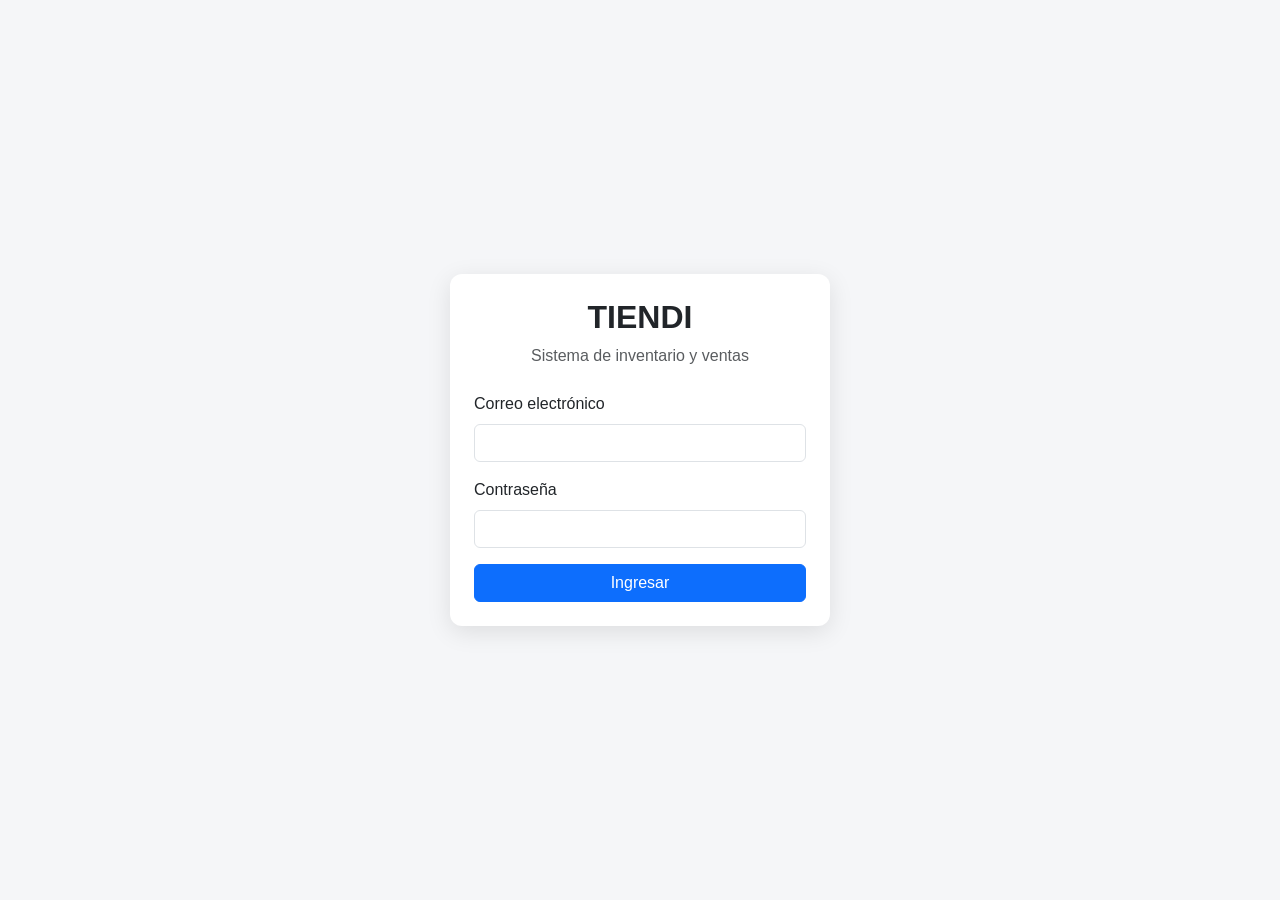
<file: frontend/index.html>
<!DOCTYPE html>
<html lang="es">

<head>
    <meta charset="UTF-8">
    <meta name="viewport" content="width=device-width, initial-scale=1.0">

    <title>Tiendi</title>

    <link
        href="https://cdn.jsdelivr.net/npm/bootstrap@5.3.3/dist/css/bootstrap.min.css"
        rel="stylesheet"
    >

    <link rel="stylesheet" href="css/styles.css">
</head>

<body>

    <aside id="sidebar"></aside>

    <div class="main-wrapper">

        <header id="topbar"></header>

        <main class="content">

            <div class="mb-4">
                <h2>Tiendi</h2>

                <p class="text-muted">
                    Sistema de control de inventario y ventas.
                </p>
            </div>

            <div class="row g-4">

                <div class="col-md-6 col-xl-4">
                    <div class="card module-card h-100">
                        <div class="card-body">
                            <h5>Vender</h5>

                            <p class="text-muted">
                                Registro y gestión de ventas del negocio.
                            </p>

                            <a
                                href="pages/ventas.html"
                                class="btn btn-primary"
                            >
                                Ir a Vender
                            </a>
                        </div>
                    </div>
                </div>

                <div class="col-md-6 col-xl-4">
                    <div class="card module-card h-100">
                        <div class="card-body">
                            <h5>Balance</h5>

                            <p class="text-muted">
                                Consulta de ingresos, gastos y balance.
                            </p>

                            <a
                                href="pages/balance.html"
                                class="btn btn-primary"
                            >
                                Ir a Balance
                            </a>
                        </div>
                    </div>
                </div>

                <div class="col-md-6 col-xl-4">
                    <div class="card module-card h-100">
                        <div class="card-body">
                            <h5>Inventario</h5>

                            <p class="text-muted">
                                Administración de productos y existencias.
                            </p>

                            <a
                                href="pages/inventario.html"
                                class="btn btn-primary"
                            >
                                Ir a Inventario
                            </a>
                        </div>
                    </div>
                </div>

                <div class="col-md-6 col-xl-4">
                    <div class="card module-card h-100">
                        <div class="card-body">
                            <h5>Estadísticas</h5>

                            <p class="text-muted">
                                Consulta de indicadores del negocio.
                            </p>

                            <a
                                href="pages/estadisticas.html"
                                class="btn btn-primary"
                            >
                                Ir a Estadísticas
                            </a>
                        </div>
                    </div>
                </div>

                <div class="col-md-6 col-xl-4">
                    <div class="card module-card h-100">
                        <div class="card-body">
                            <h5>Clientes</h5>

                            <p class="text-muted">
                                Administración de clientes.
                            </p>

                            <a
                                href="pages/clientes.html"
                                class="btn btn-primary"
                            >
                                Ir a Clientes
                            </a>
                        </div>
                    </div>
                </div>

                <div class="col-md-6 col-xl-4">
                    <div class="card module-card h-100">
                        <div class="card-body">
                            <h5>Proveedores</h5>

                            <p class="text-muted">
                                Administración de proveedores y compras.
                            </p>

                            <a
                                href="pages/proveedores.html"
                                class="btn btn-primary"
                            >
                                Ir a Proveedores
                            </a>
                        </div>
                    </div>
                </div>

            </div>

        </main>

    </div>

    <script src="js/services/auth.js"></script>
<script src="js/shared/layout.js"></script>
<script src="js/app.js"></script>

<script
    src="https://cdn.jsdelivr.net/npm/bootstrap@5.3.3/dist/js/bootstrap.bundle.min.js">
</script>

</body>

</html>
</file>
<file: frontend/css/styles.css>
body {
    margin: 0;
    background-color: #f5f6f8;
    font-family: Arial, Helvetica, sans-serif;
    color: #212529;
}

#sidebar {
    position: fixed;
    top: 0;
    left: 0;
    width: 230px;
    height: 100vh;
    background-color: #212529;
    padding: 20px 15px;
    overflow-y: auto;
}

.sidebar-brand {
    color: white;
    font-size: 24px;
    font-weight: 700;
    padding: 5px 12px;
    margin-bottom: 25px;
}

#sidebar .nav-link {
    color: #ced4da;
    padding: 11px 12px;
    border-radius: 7px;
    margin-bottom: 5px;
    transition: 0.2s;
}

#sidebar .nav-link:hover {
    color: white;
    background-color: #343a40;
}

#sidebar .nav-link.active {
    color: white;
    background-color: #0d6efd;
}

.main-wrapper {
    margin-left: 230px;
    min-height: 100vh;
}

#topbar {
    position: sticky;
    top: 0;
    z-index: 100;
}

#topbar .navbar {
    min-height: 65px;
}

.content {
    padding: 30px;
}

.page-header {
    margin-bottom: 25px;
}

.page-header h2 {
    margin-bottom: 5px;
    font-weight: 600;
}

.module-card {
    border: none;
    border-radius: 10px;
    box-shadow: 0 2px 8px rgba(0, 0, 0, 0.08);
    transition: transform 0.2s, box-shadow 0.2s;
}

.module-card:hover {
    transform: translateY(-3px);
    box-shadow: 0 5px 16px rgba(0, 0, 0, 0.12);
}

.module-card .card-body {
    padding: 24px;
}

@media (max-width: 768px) {
    #sidebar {
        width: 190px;
    }

    .main-wrapper {
        margin-left: 190px;
    }

    .content {
        padding: 20px;
    }
}

.login-body {
    min-height: 100vh;
    background-color: #f5f6f8;
    display: flex;
    align-items: center;
    justify-content: center;
}

.login-container {
    width: 100%;
    max-width: 420px;
    padding: 20px;
}

.login-card {
    border: none;
    border-radius: 12px;
    box-shadow: 0 6px 24px rgba(0, 0, 0, 0.10);
}
</file>
<file: frontend/css/balance.css>
/* Estilos propios del módulo Balance */

.balance-card {
    border: none;
    border-radius: 10px;
    box-shadow: 0 2px 8px rgba(0, 0, 0, 0.08);
}

.balance-card .card-header {
    border-bottom: 1px solid #eef0f3;
    padding: 16px 20px;
    border-radius: 10px 10px 0 0;
}

.balance-card .card-header h5 {
    font-size: 1rem;
    font-weight: 600;
}

.periodo-etiqueta {
    min-width: 190px;
    text-align: center;
}

/* Tarjetas de resumen */

.resumen-card {
    border-left: 5px solid transparent;
}

.resumen-card .card-body {
    padding: 20px 22px;
}

.resumen-titulo {
    color: #6c757d;
    font-size: 0.9rem;
    font-weight: 600;
    text-transform: uppercase;
    letter-spacing: 0.03em;
}

.resumen-valor {
    font-size: 1.9rem;
    font-weight: 700;
    margin: 6px 0 2px;
    font-variant-numeric: tabular-nums;
}

.resumen-icono {
    width: 36px;
    height: 36px;
    border-radius: 50%;
    display: inline-flex;
    align-items: center;
    justify-content: center;
    font-size: 1.1rem;
}

.resumen-ingresos {
    border-left-color: #198754;
}

.resumen-ingresos .resumen-icono {
    background-color: #d1e7dd;
    color: #198754;
}

.resumen-gastos {
    border-left-color: #dc3545;
}

.resumen-gastos .resumen-icono {
    background-color: #f8d7da;
    color: #dc3545;
}

.resumen-balance {
    border-left-color: #0d6efd;
}

.resumen-balance .resumen-icono {
    background-color: #cfe2ff;
    color: #0d6efd;
}

.resumen-balance.negativo {
    border-left-color: #dc3545;
}

.resumen-balance.negativo .resumen-icono {
    background-color: #f8d7da;
    color: #dc3545;
}

/* Tabla de gastos */

#tabla-gastos td {
    font-variant-numeric: tabular-nums;
}

.badge-categoria {
    background-color: #f1f3f5;
    color: #495057;
    font-weight: 500;
}

/* Ingresos por método de pago */

.metodo-item + .metodo-item {
    margin-top: 16px;
}

.metodo-item .progress {
    height: 8px;
}

/* Estado de carga */

.cargando .resumen-valor {
    opacity: 0.4;
}

/* La categoría es opcional: no marcarla en verde al validar */
.was-validated #gasto-categoria:valid {
    border-color: var(--bs-border-color);
    --bs-form-select-bg-icon: none;
    padding-right: 2.25rem;
}
</file>
<file: frontend/css/inventario.css>
.inventario-page-header {
    display: flex;
    align-items: center;
    justify-content: space-between;
    gap: 20px;
}

.inventario-summary-card {
    min-height: 105px;
    display: flex;
    align-items: center;
    gap: 15px;
    padding: 20px;
    background: #ffffff;
    border: 1px solid #e9ecef;
    border-radius: 14px;
    box-shadow: 0 2px 8px rgba(0, 0, 0, 0.05);
}

.summary-icon {
    width: 48px;
    height: 48px;
    display: grid;
    place-items: center;
    flex-shrink: 0;
    border-radius: 13px;
    font-size: 1.3rem;
}

.summary-green {
    color: #198754;
    background: #e7f6ee;
}

.summary-blue {
    color: #0d6efd;
    background: #e8f1ff;
}

.summary-warning {
    color: #b8750b;
    background: #fff3d6;
}

.summary-purple {
    color: #6f42c1;
    background: #f1eafb;
}

.summary-label {
    display: block;
    color: #6c757d;
    font-size: 0.82rem;
}

.summary-value {
    display: block;
    margin-top: 2px;
    font-size: 1.35rem;
}

.inventario-card {
    overflow: hidden;
    background: #ffffff;
    border: 1px solid #e9ecef;
    border-radius: 14px;
    box-shadow: 0 2px 8px rgba(0, 0, 0, 0.05);
}

.inventario-tabs {
    display: flex;
    gap: 20px;
    padding: 0 20px;
    border-bottom: 1px solid #e9ecef;
}

.inventario-tab {
    padding: 17px 2px 14px;
    color: #6c757d;
    border: none;
    border-bottom: 3px solid transparent;
    background: transparent;
    font-weight: 600;
}

.inventario-tab:hover {
    color: #198754;
}

.inventario-tab.active {
    color: #198754;
    border-bottom-color: #198754;
}

.inventario-toolbar {
    display: grid;
    grid-template-columns: minmax(260px, 1fr) 220px 180px;
    gap: 12px;
    padding: 18px 20px;
    border-bottom: 1px solid #e9ecef;
}

.inventario-search {
    position: relative;
}

.inventario-search i {
    position: absolute;
    top: 50%;
    left: 14px;
    z-index: 2;
    color: #868e96;
    transform: translateY(-50%);
}

.inventario-search input {
    padding-left: 40px;
}

.inventario-toolbar .form-control,
.inventario-toolbar .form-select {
    min-height: 43px;
    border-radius: 9px;
}

.inventario-table thead th {
    padding: 13px 18px;
    color: #6c757d;
    background: #f8f9fa;
    font-size: 0.75rem;
    font-weight: 700;
    text-transform: uppercase;
    white-space: nowrap;
}

.inventario-table tbody td {
    padding: 14px 18px;
    border-color: #eef0f2;
}

.inventario-table tbody tr:hover {
    background: #fbfcfc;
}

.producto-info {
    display: flex;
    align-items: center;
    gap: 12px;
    min-width: 230px;
}

.producto-miniatura {
    width: 54px;
    height: 54px;
    overflow: hidden;
    display: grid;
    place-items: center;
    flex-shrink: 0;
    color: #86928c;
    background: #eef3f0;
    border-radius: 12px;
}

.producto-miniatura img {
    width: 100%;
    height: 100%;
    object-fit: cover;
}

.producto-nombre {
    font-weight: 600;
}

.producto-descripcion {
    max-width: 260px;
    overflow: hidden;
    color: #6c757d;
    font-size: 0.8rem;
    text-overflow: ellipsis;
    white-space: nowrap;
}

.categoria-badge {
    display: inline-block;
    padding: 5px 10px;
    color: #495057;
    background: #f0f2f1;
    border-radius: 20px;
    font-size: 0.78rem;
}

.stock-badge {
    display: inline-block;
    padding: 5px 10px;
    border-radius: 20px;
    font-size: 0.78rem;
    font-weight: 600;
}

.stock-ok {
    color: #146c43;
    background: #e7f6ee;
}

.stock-bajo {
    color: #99710c;
    background: #fff3cd;
}

.stock-agotado {
    color: #b02a37;
    background: #f8d7da;
}

.producto-actions {
    display: flex;
    justify-content: flex-end;
    gap: 5px;
}

.producto-actions .btn {
    width: 35px;
    height: 35px;
    padding: 0;
    display: grid;
    place-items: center;
    border-radius: 8px;
}

.inventario-section-header {
    display: flex;
    align-items: center;
    justify-content: space-between;
    gap: 15px;
    padding: 18px 20px;
    border-bottom: 1px solid #e9ecef;
}

.stock-card {
    display: flex;
    gap: 13px;
    height: 100%;
    padding: 15px;
    background: #fffdf8;
    border: 1px solid #f0e3c4;
    border-radius: 12px;
}

.stock-card-image {
    width: 65px;
    height: 65px;
    overflow: hidden;
    display: grid;
    place-items: center;
    flex-shrink: 0;
    color: #868e96;
    background: #f1f3f2;
    border-radius: 11px;
}

.stock-card-image img {
    width: 100%;
    height: 100%;
    object-fit: cover;
}

.stock-card h6 {
    margin-bottom: 2px;
}

.stock-card small {
    color: #6c757d;
}

.stock-value {
    margin-top: 6px;
    color: #a56c12;
    font-size: 0.82rem;
    font-weight: 600;
}

.inventario-empty {
    padding: 55px 20px;
    text-align: center;
    color: #6c757d;
}

.inventario-empty > i {
    display: block;
    margin-bottom: 12px;
    font-size: 2rem;
}

.inventario-empty h5 {
    color: #343a40;
}

.inventario-modal {
    border: none;
    border-radius: 15px;
}

.producto-image-preview {
    width: 100%;
    aspect-ratio: 1;
    overflow: hidden;
    display: grid;
    place-items: center;
    background: #f5f7f6;
    border: 2px dashed #d7ddd9;
    border-radius: 14px;
}

.producto-image-preview img {
    width: 100%;
    height: 100%;
    object-fit: cover;
}

.image-placeholder {
    display: flex;
    flex-direction: column;
    align-items: center;
    gap: 7px;
    color: #929c97;
}

.image-placeholder i {
    font-size: 2.4rem;
}

.movimiento-entrada,
.movimiento-salida {
    display: inline-block;
    padding: 5px 9px;
    border-radius: 8px;
    font-size: 0.76rem;
    font-weight: 600;
}

.movimiento-entrada {
    color: #146c43;
    background: #e7f6ee;
}

.movimiento-salida {
    color: #b02a37;
    background: #f8d7da;
}

.btn-success {
    --bs-btn-bg: #198754;
    --bs-btn-border-color: #198754;
}

@media (max-width: 991px) {
    .inventario-page-header {
        align-items: flex-start;
        flex-direction: column;
    }

    .inventario-toolbar {
        grid-template-columns: 1fr 1fr;
    }

    .inventario-search {
        grid-column: 1 / -1;
    }
}

@media (max-width: 768px) {
    .inventario-toolbar {
        grid-template-columns: 1fr;
    }

    .inventario-search {
        grid-column: auto;
    }

    .inventario-tabs {
        overflow-x: auto;
    }

    .inventario-tab {
        white-space: nowrap;
    }
}
</file>
<file: frontend/css/proveedores.css>
#proveedores-content {
    width: 100%;
}

#proveedores-content .card-header {
    background-color: #ffffff;
    padding: 1rem 1.25rem;
}

#proveedores-content .card-header h5 {
    font-weight: 600;
}

#proveedores-content table {
    margin-bottom: 0;
}

#proveedores-content thead th {
    white-space: nowrap;
    font-size: 0.9rem;
}

#proveedores-content tbody td {
    vertical-align: middle;
}

#proveedores-content .btn-editar,
#proveedores-content .btn-desactivar {
    min-width: 80px;
}

#formularioProveedor {
    margin-bottom: 2rem;
}

#formularioProveedor .form-label {
    font-weight: 500;
}

#proveedores-content .badge {
    font-size: 0.8rem;
    padding: 0.5em 0.7em;
}

@media (max-width: 768px) {

    #proveedores-content .card-header {
        flex-direction: column;
        align-items: stretch !important;
        gap: 1rem;
    }

    #btnNuevoProveedor {
        width: 100%;
    }

    #formularioProveedor .btn {
        width: 100%;
        margin-bottom: 0.5rem;
    }
}
</file>
